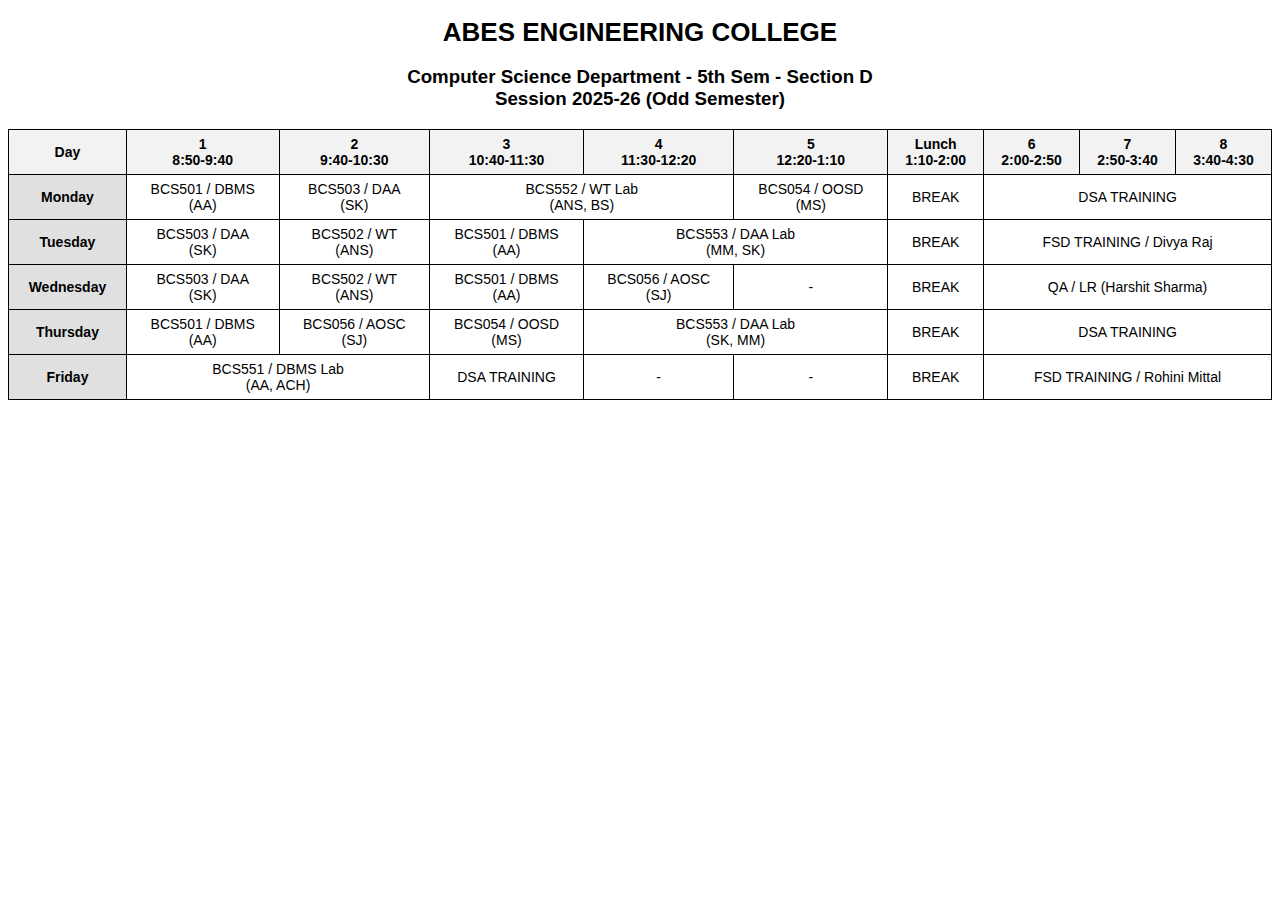
<file: index.html>
<!DOCTYPE html>
<html lang="en">
<head>
  <meta charset="UTF-8">
  <title>Section D Timetable</title>
  <style>
    body {
      font-family: Arial, sans-serif;
    }
    h1 {
      text-align: center;
      font-size: 26px;
      font-weight: bold;
    }
    h3 {
      text-align: center;
      margin-top: 0;
    }
    table {
      border-collapse: collapse;
      width: 100%;
      text-align: center;
      font-size: 14px;
      margin-top: 10px;
    }
    th, td {
      border: 1px solid #000;
      padding: 6px;
    }
    th {
      background: #f2f2f2;
    }
    .day {
      font-weight: bold;
      background: #e0e0e0;
    }
  </style>
</head>
<body>
  <h1>ABES ENGINEERING COLLEGE</h1>
  <h3>Computer Science Department - 5th Sem - Section D<br>Session 2025-26 (Odd Semester)</h3>

  <table>
    <tr>
      <th>Day</th>
      <th>1<br>8:50-9:40</th>
      <th>2<br>9:40-10:30</th>
      <th>3<br>10:40-11:30</th>
      <th>4<br>11:30-12:20</th>
      <th>5<br>12:20-1:10</th>
      <th>Lunch<br>1:10-2:00</th>
      <th>6<br>2:00-2:50</th>
      <th>7<br>2:50-3:40</th>
      <th>8<br>3:40-4:30</th>
    </tr>

    <!-- Monday -->
    <tr>
      <td class="day">Monday</td>
      <td>BCS501 / DBMS<br>(AA)</td>
      <td>BCS503 / DAA<br>(SK)</td>
      <td colspan="2">BCS552 / WT Lab<br>(ANS, BS)</td>
      <td>BCS054 / OOSD<br>(MS)</td>
      <td>BREAK</td>
      <td colspan="3">DSA TRAINING</td>
    </tr>

    <!-- Tuesday -->
    <tr>
      <td class="day">Tuesday</td>
      <td>BCS503 / DAA<br>(SK)</td>
      <td>BCS502 / WT<br>(ANS)</td>
      <td>BCS501 / DBMS<br>(AA)</td>
      <td colspan="2">BCS553 / DAA Lab<br>(MM, SK)</td>
      <td>BREAK</td>
      <td colspan="3">FSD TRAINING / Divya Raj</td>
    </tr>

    <!-- Wednesday -->
    <tr>
      <td class="day">Wednesday</td>
      <td>BCS503 / DAA<br>(SK)</td>
      <td>BCS502 / WT<br>(ANS)</td>
      <td>BCS501 / DBMS<br>(AA)</td>
      <td>BCS056 / AOSC<br>(SJ)</td>
      <td>-</td>
      <td>BREAK</td>
      <td colspan="3">QA / LR (Harshit Sharma)</td>
    </tr>

    <!-- Thursday -->
    <tr>
      <td class="day">Thursday</td>
      <td>BCS501 / DBMS<br>(AA)</td>
      <td>BCS056 / AOSC<br>(SJ)</td>
      <td>BCS054 / OOSD<br>(MS)</td>
      <td colspan="2">BCS553 / DAA Lab<br>(SK, MM)</td>
      <td>BREAK</td>
      <td colspan="3">DSA TRAINING</td>
    </tr>

    <!-- Friday -->
    <tr>
      <td class="day">Friday</td>
      <td colspan="2">BCS551 / DBMS Lab<br>(AA, ACH)</td>
      <td>DSA TRAINING</td>
      <td>-</td>
      <td>-</td>
      <td>BREAK</td>
      <td colspan="3">FSD TRAINING / Rohini Mittal</td>
    </tr>
  </table>
</body>
</html>
</file>
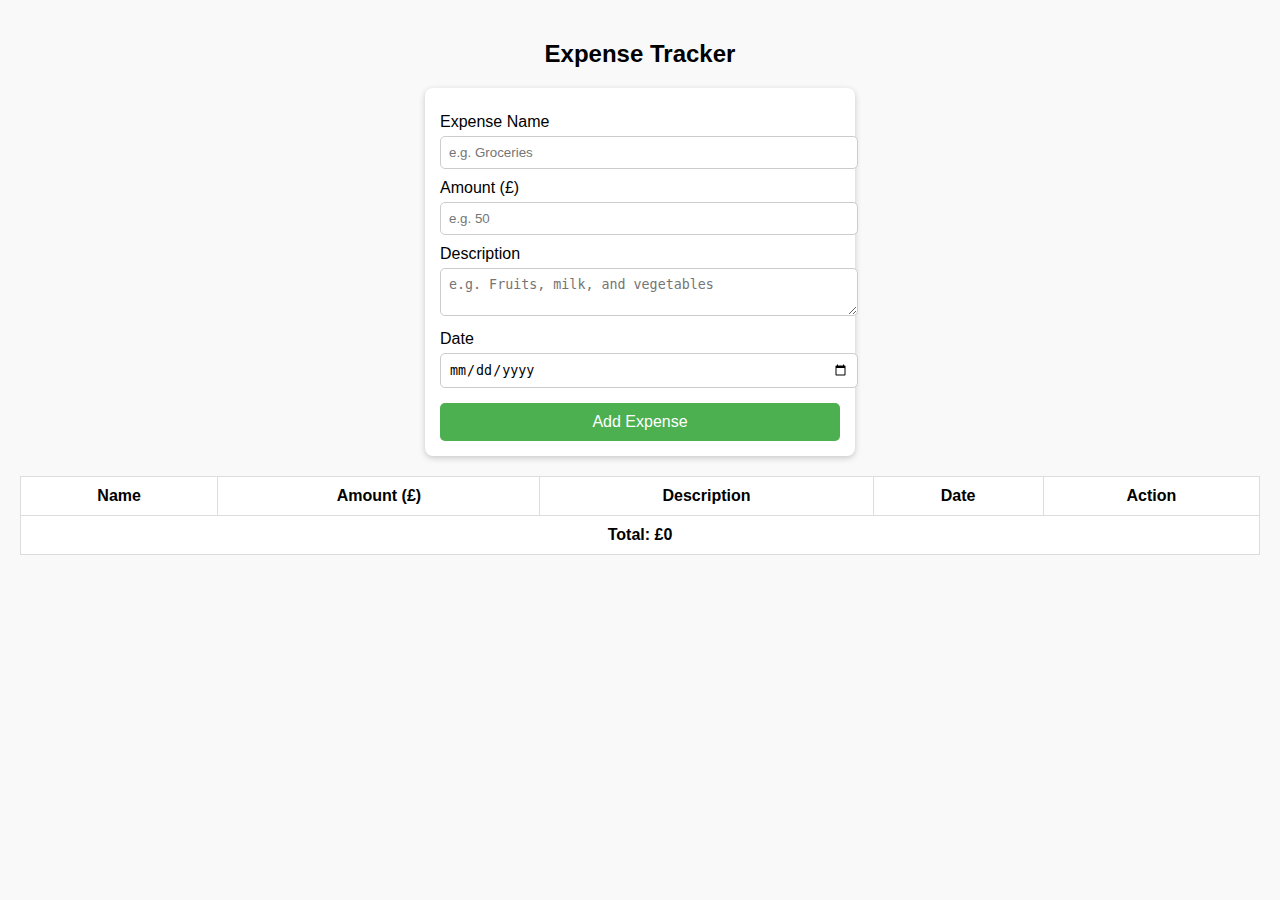
<file: Assignment1/expense tracker.html>
<!DOCTYPE html>
<html lang="en">
<head>
  <meta charset="UTF-8">
  <meta name="viewport" content="width=device-width, initial-scale=1.0">
  <title>Expense Tracker</title>
  <style>
    body {
      font-family: Arial, sans-serif;
      background: #f9f9f9;
      margin: 0;
      padding: 20px;
    }
    h2 {
      text-align: center;
    }
    form {
      max-width: 400px;
      margin: auto;
      background: #fff;
      padding: 15px;
      border-radius: 8px;
      box-shadow: 0 2px 6px rgba(0,0,0,0.2);
    }
    label {
      display: block;
      margin-top: 10px;
    }
    input, textarea {
      width: 100%;
      padding: 8px;
      margin-top: 5px;
      border: 1px solid #ccc;
      border-radius: 5px;
    }
    button {
      width: 100%;
      margin-top: 15px;
      padding: 10px;
      background: #4CAF50;
      color: #fff;
      border: none;
      border-radius: 5px;
      font-size: 16px;
      cursor: pointer;
    }
    button:hover {
      background: #45a049;
    }
    table {
      width: 100%;
      margin-top: 20px;
      border-collapse: collapse;
      background: #fff;
    }
    th, td {
      padding: 10px;
      border: 1px solid #ddd;
      text-align: center;
    }
    tfoot td {
      font-weight: bold;
    }
  </style>
</head>
<body>

  <h2>Expense Tracker</h2>

  <form id="expenseForm">
    <label>Expense Name</label>
    <input type="text" id="name" placeholder="e.g. Groceries" required>

    <label>Amount (£)</label>
    <input type="number" id="amount" placeholder="e.g. 50" required>

    <label>Description</label>
    <textarea id="description" placeholder="e.g. Fruits, milk, and vegetables"></textarea>

    <label>Date</label>
    <input type="date" id="date" required>

    <button type="submit">Add Expense</button>
  </form>

  <table id="expenseTable">
    <thead>
      <tr>
        <th>Name</th>
        <th>Amount (£)</th>
        <th>Description</th>
        <th>Date</th>
        <th>Action</th>
      </tr>
    </thead>
    <tbody></tbody>
    <tfoot>
      <tr>
        <td colspan="5">Total: £<span id="total">0</span></td>
      </tr>
    </tfoot>
  </table>

  <script>
    const expenseForm = document.getElementById('expenseForm');
    const expenseTableBody = document.querySelector('#expenseTable tbody');
    const totalEl = document.getElementById('total');
    let total = 0;

    expenseForm.addEventListener('submit', function(e) {
      e.preventDefault();

      const name = document.getElementById('name').value;
      const amount = parseFloat(document.getElementById('amount').value);
      const description = document.getElementById('description').value;
      const date = document.getElementById('date').value;

      // Add row
      const row = document.createElement('tr');
      row.innerHTML = `
        <td>${name}</td>
        <td>£${amount.toFixed(2)}</td>
        <td>${description}</td>
        <td>${date}</td>
        <td><button onclick="deleteRow(this, ${amount})">Delete</button></td>
      `;
      expenseTableBody.appendChild(row);

      // Update total
      total += amount;
      totalEl.textContent = total.toFixed(2);

      // Reset form
      expenseForm.reset();
    });

    function deleteRow(button, amount) {
      const row = button.parentElement.parentElement;
      row.remove();
      total -= amount;
      totalEl.textContent = total.toFixed(2);
    }
  </script>

</body>
</html>
</file>
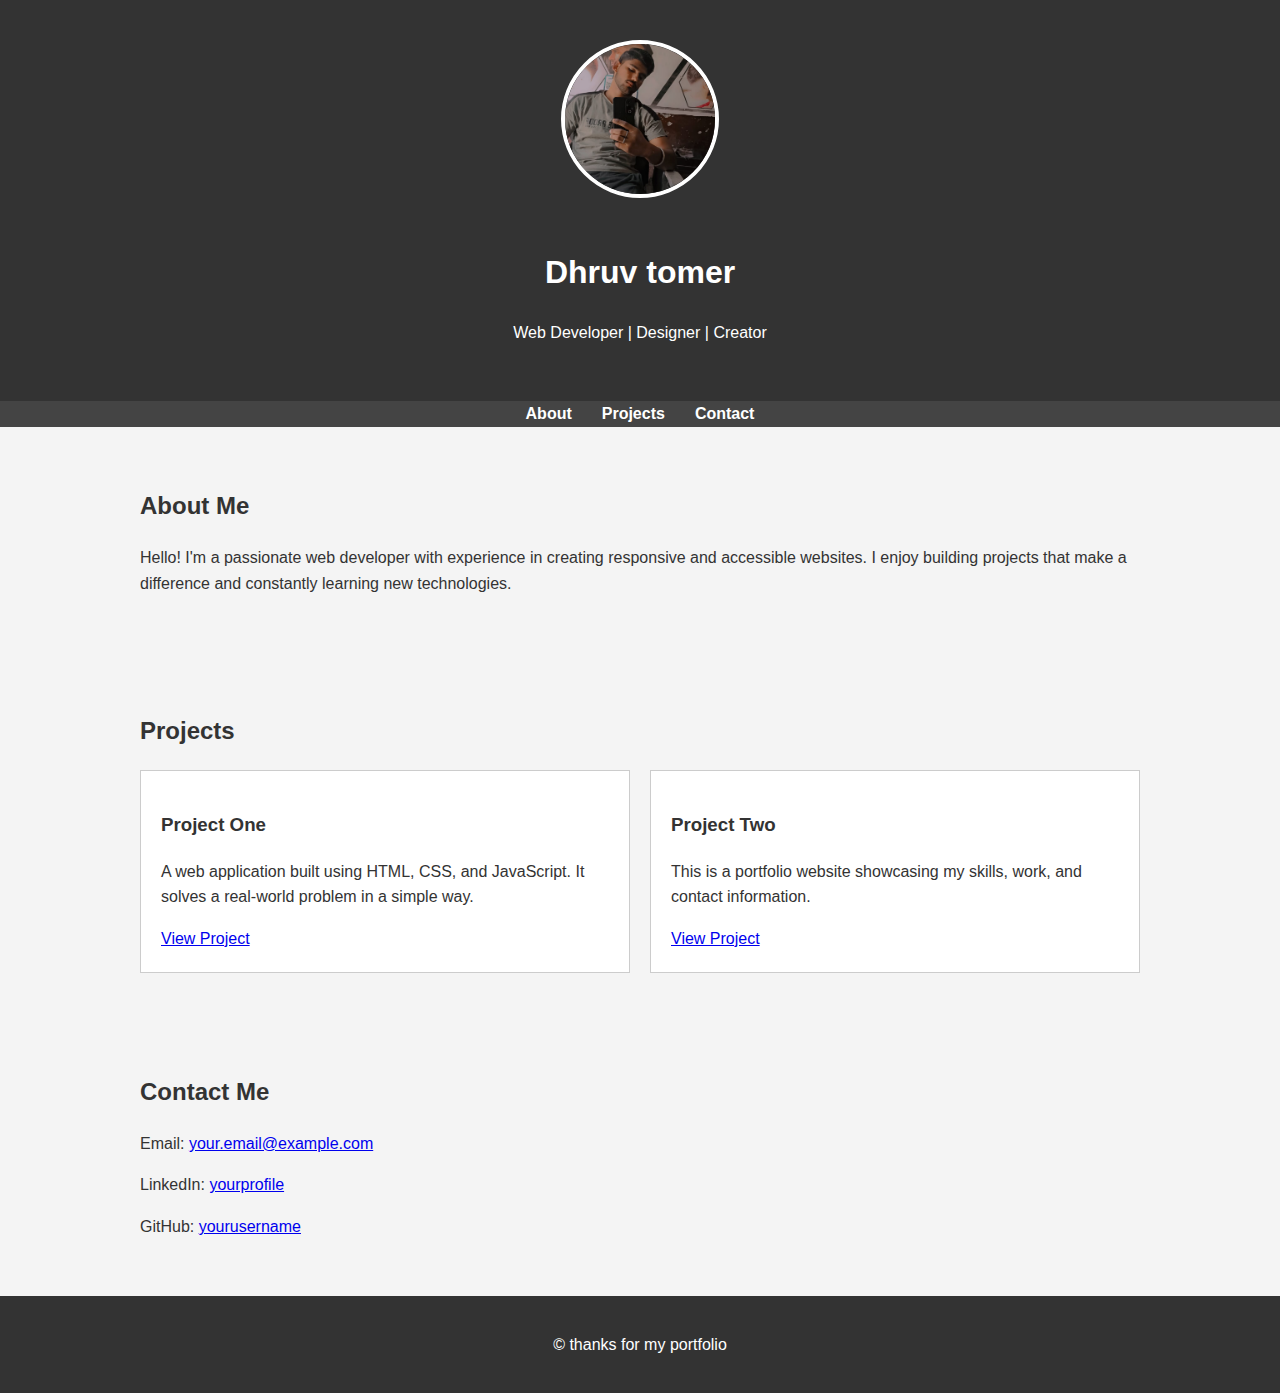
<file: Assignment1/port.html>
<!DOCTYPE html>
<html lang="en">
<head>
  <meta charset="UTF-8" />
  <meta name="viewport" content="width=device-width, initial-scale=1.0"/>
  <title>My Portfolio</title>
  <style>
    body {
      font-family: Arial, sans-serif;
      margin: 0;
      padding: 0;
      line-height: 1.6;
      background-color: #f4f4f4;
      color: #333;
    }
    header {
      background-color: #333;
      color: #fff;
      padding: 40px 20px;
      text-align: center;
    }
    header img {
      width: 150px;
      height: 150px;
      border-radius: 50%;
      object-fit: cover;
      margin-bottom: 20px;
      border: 4px solid white;
    }
    nav ul {
      list-style: none;
      padding: 0;
      display: flex;
      justify-content: center;
      background: #444;
      margin: 0;
    }
    nav ul li {
      margin: 0 15px;
    }
    nav ul li a {
      color: white;
      text-decoration: none;
      font-weight: bold;
    }
    section {
      padding: 40px 20px;
      max-width: 1000px;
      margin: auto;
    }
    .projects {
      display: grid;
      grid-template-columns: repeat(auto-fit, minmax(250px, 1fr));
      gap: 20px;
    }
    .project {
      background: white;
      padding: 20px;
      border: 1px solid #ccc;
    }
    footer {
      background-color: #333;
      color: white;
      text-align: center;
      padding: 20px;
    }
  </style>
</head>
<body>

  <header>
    <img src="photo.jpg" alt="your name">
    <h1>Dhruv tomer</h1>
    <p>Web Developer | Designer | Creator</p>
  </header>

  <nav>
    <ul>
      <li><a href="#about">About</a></li>
      <li><a href="#projects">Projects</a></li>
      <li><a href="#contact">Contact</a></li>
    </ul>
  </nav>

  <section id="about">
    <h2>About Me</h2>
    <p>
      Hello! I'm a passionate web developer with experience in creating responsive and accessible websites.
      I enjoy building projects that make a difference and constantly learning new technologies.
    </p>
  </section>

  <section id="projects">
    <h2>Projects</h2>
    <div class="projects">
      <div class="project">
        <h3>Project One</h3>
        <p>A web application built using HTML, CSS, and JavaScript. It solves a real-world problem in a simple way.</p>
        <a href="#">View Project</a>
      </div>
      <div class="project">
        <h3>Project Two</h3>
        <p>This is a portfolio website showcasing my skills, work, and contact information.</p>
        <a href="#">View Project</a>
      </div>
    </div>
  </section>

  <section id="contact">
    <h2>Contact Me</h2>
    <p>Email: <a href="mailto:your.email@example.com">your.email@example.com</a></p>
    <p>LinkedIn: <a href="https://linkedin.com/in/yourprofile" target="_blank">yourprofile</a></p>
    <p>GitHub: <a href="https://github.com/yourusername" target="_blank">yourusername</a></p>
  </section>

  <footer>
    <p>&copy; thanks for my portfolio</p>
  </footer>

</body>
</html>
</file>
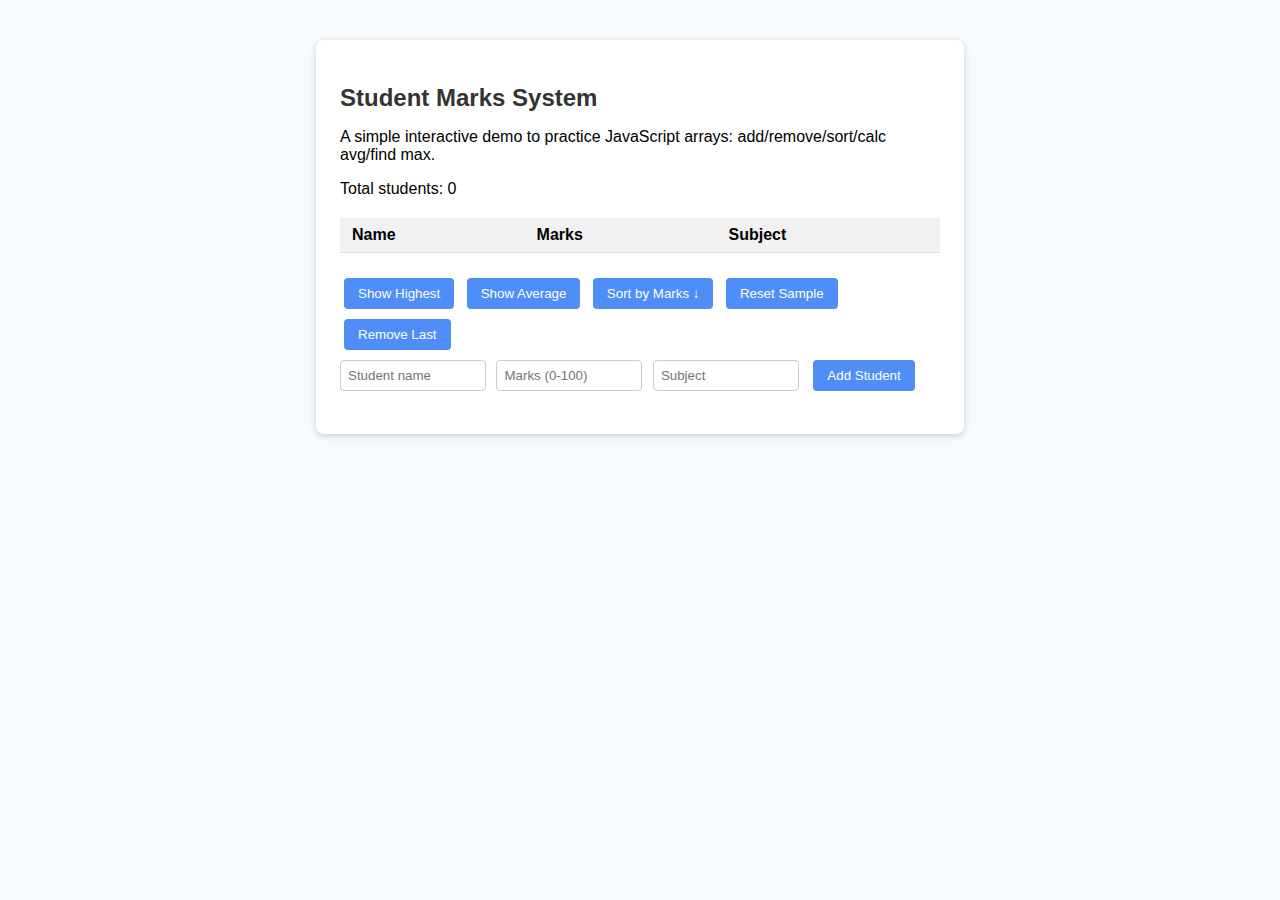
<file: Assignment1/student mark.html>
<!DOCTYPE html>
<html lang="en">
<head>
    <meta charset="UTF-8">
    <title>Student Marks System</title>
    <link rel="stylesheet" href="style.css">
</head>
<body>
    <div class="container">
        <h2>Student Marks System</h2>
        <p>A simple interactive demo to practice JavaScript arrays: add/remove/sort/calc avg/find max.</p>
        <div id="stats"></div>
        <table>
            <thead>
                <tr>
                    <th>Name</th>
                    <th>Marks</th>
                    <th>Subject</th>
                </tr>
            </thead>
            <tbody id="studentsTable"></tbody>
        </table>
        <div class="controls">
            <button onclick="showHighest()">Show Highest</button>
            <button onclick="showAverage()">Show Average</button>
            <button onclick="sortByMarks()">Sort by Marks ↓</button>
            <button onclick="resetSample()">Reset Sample</button>
            <button onclick="removeLast()">Remove Last</button>
        </div>
        <div class="add-student">
            <input type="text" id="studentName" placeholder="Student name">
            <input type="number" id="studentMarks" placeholder="Marks (0-100)" min="0" max="100">
            <input type="text" id="studentsubject" placeholder="Subject">
            <button onclick="addStudent()">Add Student</button>
        </div>
        <div id="message"></div>
    </div>
    <script src="mark.js"></script>
</body>
</html>
</file>
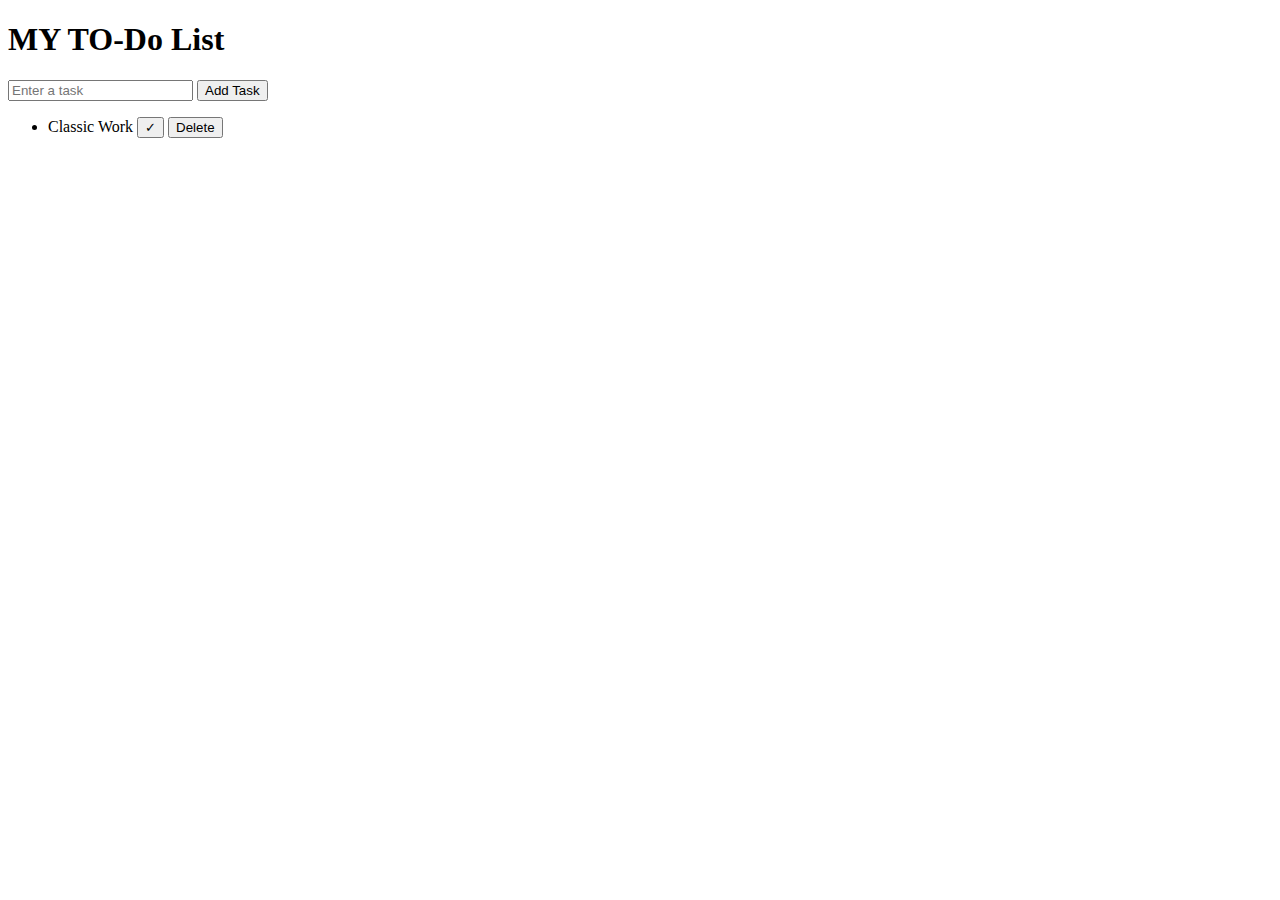
<file: Assignment1/to do list.html>
<!DOCTYPE html>
<html lang="en">
<head>
  <meta charset="UTF-8">
  <meta name="viewport" content="width=device-width, initial-scale=1.0">
  <title>Document</title>
</head>
<body>
  <h1>MY TO-Do List</h1>
  <input type="text" id="taskInput" placeholder="Enter a task">
  <button id="addBtn">Add Task</button>
  <ul id="taskList">
    <li>
      Classic Work
      <button class="doneBtn">&#x2713;</button>
      <button class="delBtn">Delete</button>
    </li>
  </ul>
  <script>
    const addBtn = document.getElementById('addBtn');
    const taskInput = document.getElementById('taskInput');
    const taskList = document.getElementById('taskList');

    function addTask() {
      const taskText = taskInput.value.trim();
      if (taskText === "") return;
      const li = document.createElement('li');
      li.innerHTML = `
        ${taskText} 
        <button class="doneBtn">&#x2713;</button>
        <button class="delBtn">Delete</button>
      `;
      taskList.appendChild(li);
      taskInput.value = "";
    }

    addBtn.addEventListener('click', addTask);

    taskList.addEventListener('click', function (e) {
      if (e.target.classList.contains('doneBtn')) {
        e.target.parentElement.style.textDecoration = 'line-through';
      }
      if (e.target.classList.contains('delBtn')) {
        e.target.parentElement.remove();
      }
    });
  </script>
</body>
</html>
</file>
<file: Assignment1/style.css>
body {
    font-family: Arial, sans-serif;
    background: #f7fafc;
    margin: 0;
    padding: 0;
}

.container {
    max-width: 600px;
    background: #fff;
    margin: 40px auto;
    border-radius: 8px;
    box-shadow: 0 2px 6px #ccc;
    padding: 24px;
}

h2 {
    color: #333;
    margin-bottom: 5px;
}

table {
    width: 100%;
    border-collapse: collapse;
    margin: 20px 0;
}

table th, table td {
    border-bottom: 1px solid #ddd;
    padding: 8px 12px;
    text-align: left;
}

table th {
    background: #f1f1f1;
}

.controls button, .add-student button {
    background: #4F8EF7;
    color: #fff;
    border: none;
    margin: 5px 4px;
    padding: 8px 14px;
    border-radius: 4px;
    cursor: pointer;
}

.controls button:hover, .add-student button:hover {
    background: #346dd7;
}

.add-student input {
    padding: 7px;
    margin-right: 6px;
    border-radius: 4px;
    border: 1px solid #ccc;
    width: 130px;
}

#message {
    margin-top: 14px;
  color:#333;
}
</file>
